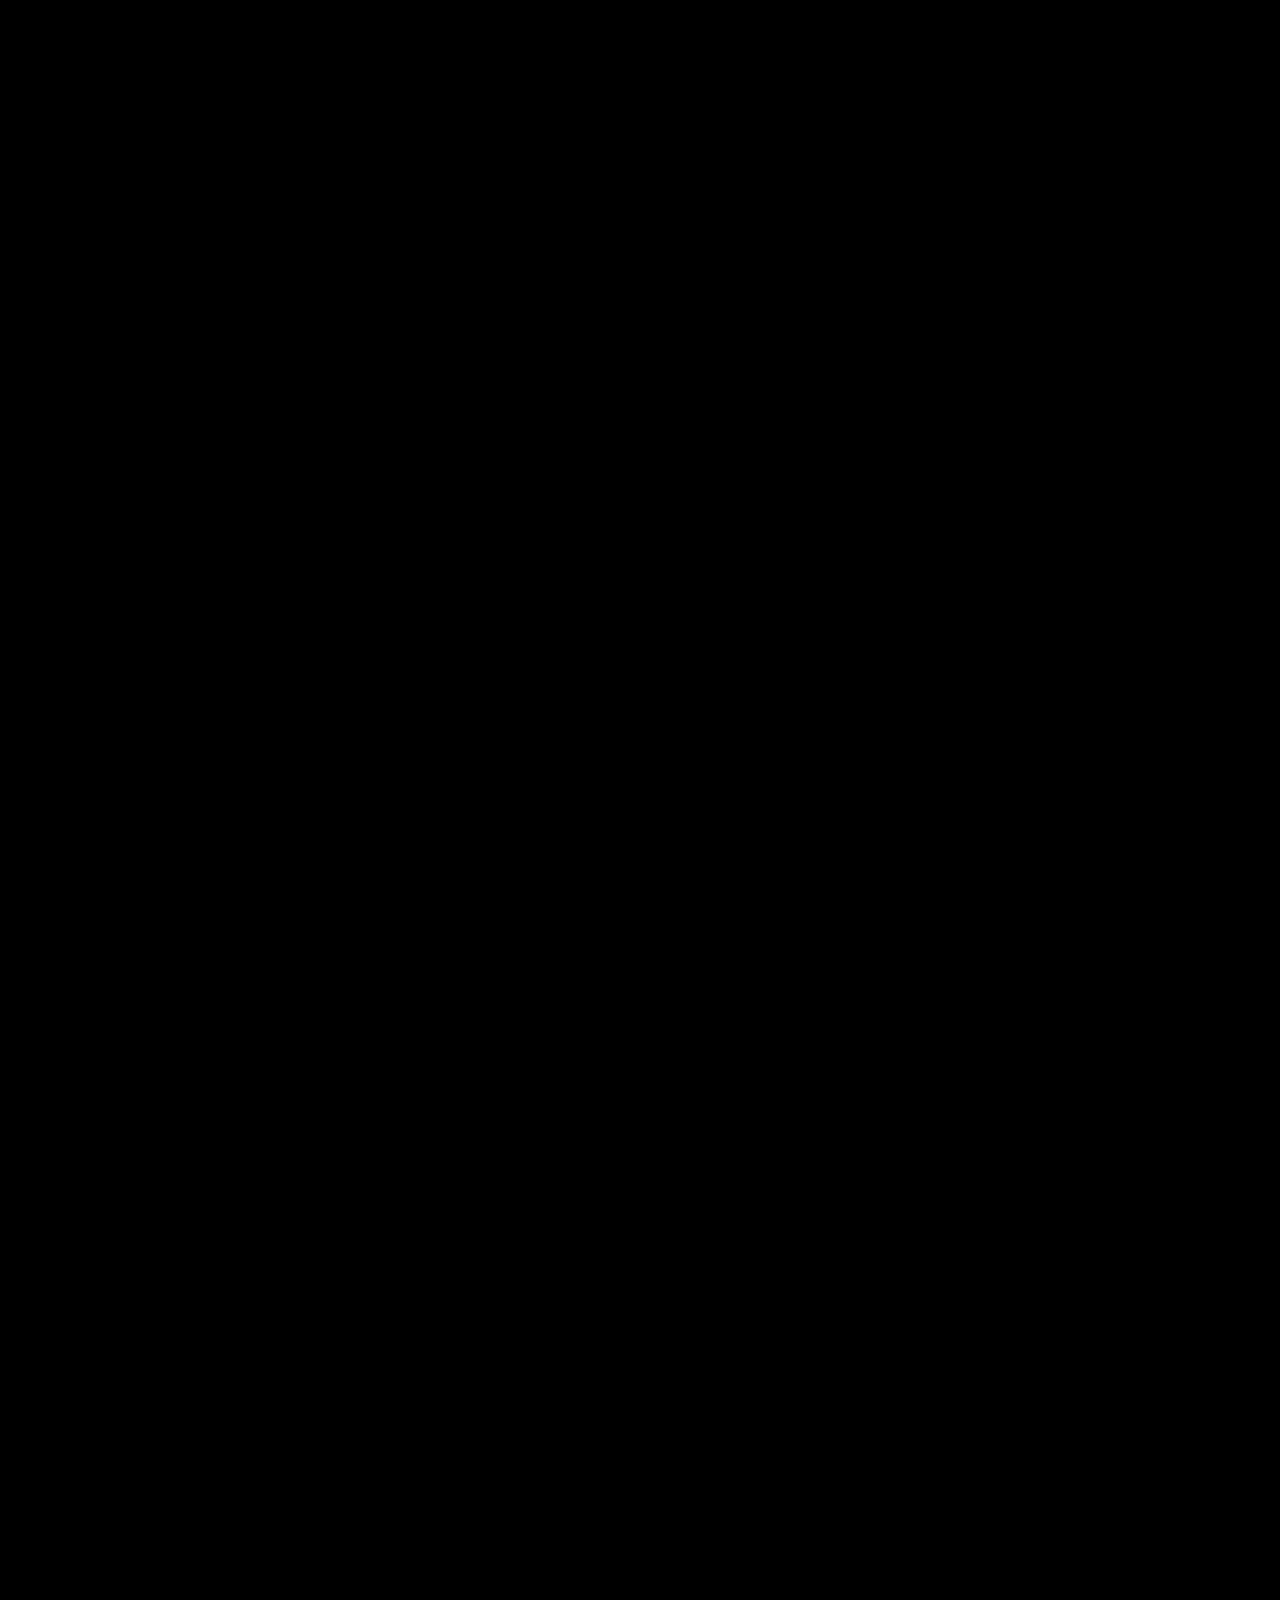
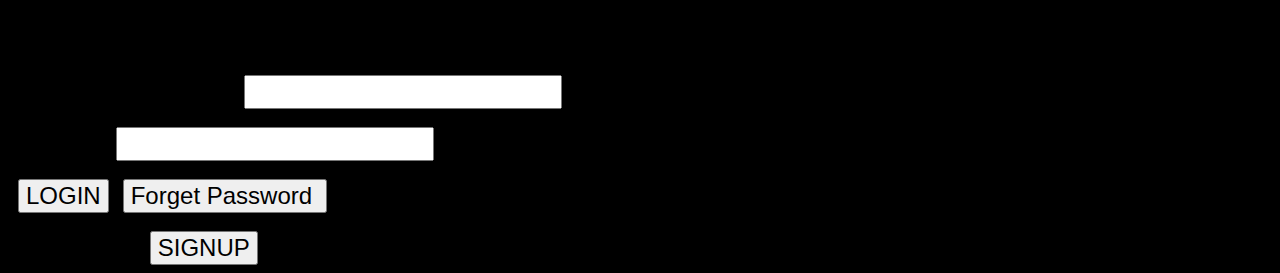
<file: log.html>
<!DOCTYPE html>
<html lang="en">
  <head>
    <meta charset="UTF-8" />
    <meta http-equiv="X-UA-Compatible" content="IE=edge" />
    <meta name="viewport" content="width=device-width, initial-scale=1.0" />
    <title>Login Page</title>
    <!-- CSS only -->
    <link
      href="https://cdn.jsdelivr.net/npm/bootstrap@5.1.3/dist/css/bootstrap.min.css"
      rel="stylesheet"
      integrity="sha384-1BmE4kWBq78iYhFldvKuhfTAU6auU8tT94WrHftjDbrCEXSU1oBoqyl2QvZ6jIW3"
      crossorigin="anonymous"
    />
    <!-- JavaScript Bundle with Popper -->
    <script
      src="https://cdn.jsdelivr.net/npm/bootstrap@5.1.3/dist/js/bootstrap.bundle.min.js"
      integrity="sha384-ka7Sk0Gln4gmtz2MlQnikT1wXgYsOg+OMhuP+IlRH9sENBO0LRn5q+8nbTov4+1p"
      crossorigin="anonymous"
    ></script>
  </head>
  <style>
    body {
      background-color: BLACK;
    }

    .gif {
      background-image: url("https://upgifs.com//img/gifs/l3vR80VeBr8QxgIIo.gif");
      background-size: cover;

      height: 100em;
      padding: 0;
      margin: 0;
    }

    .logincontainer {
      font-family: Georgia, "Times New Roman", Times, serif;

    }

    .loginbtn {
      width: 10%;
      margin: 0px 10px;
    }

    h2 {
      text-align: center;
    }

    input {
      font-size: 24px;
    }
  </style>

  <body>
      <div class="container">
    <div class="gif"></div>
    <div class="logincontainer">
      <h2>Login Page</h2>
      <form action="noaction.php" class="forms1">
        <div>
          Enter Your Mobile Number/EMAIL:<input
            type="text"
            name="Enter Your Mobile Number"
            id="mobile NUmber"
          />
        </div>
        <br />
        <div>
          Enter Password:
          <input type="password" name="Enter Your Password" id="password" />
        </div>
        <br />
        <span class="loginbtn">
          <input type="button" value="LOGIN" />
        </span>
        <span class="Forget Password">
          <input type="button" value="Forget Password " />
        </span>
        <br />
        <br />
        <div class="signup">
          Create New Account: <input type="button" value="SIGNUP" />
        </div>
      </form>
    </div>
      </div>
  </body>
</html>
</file>
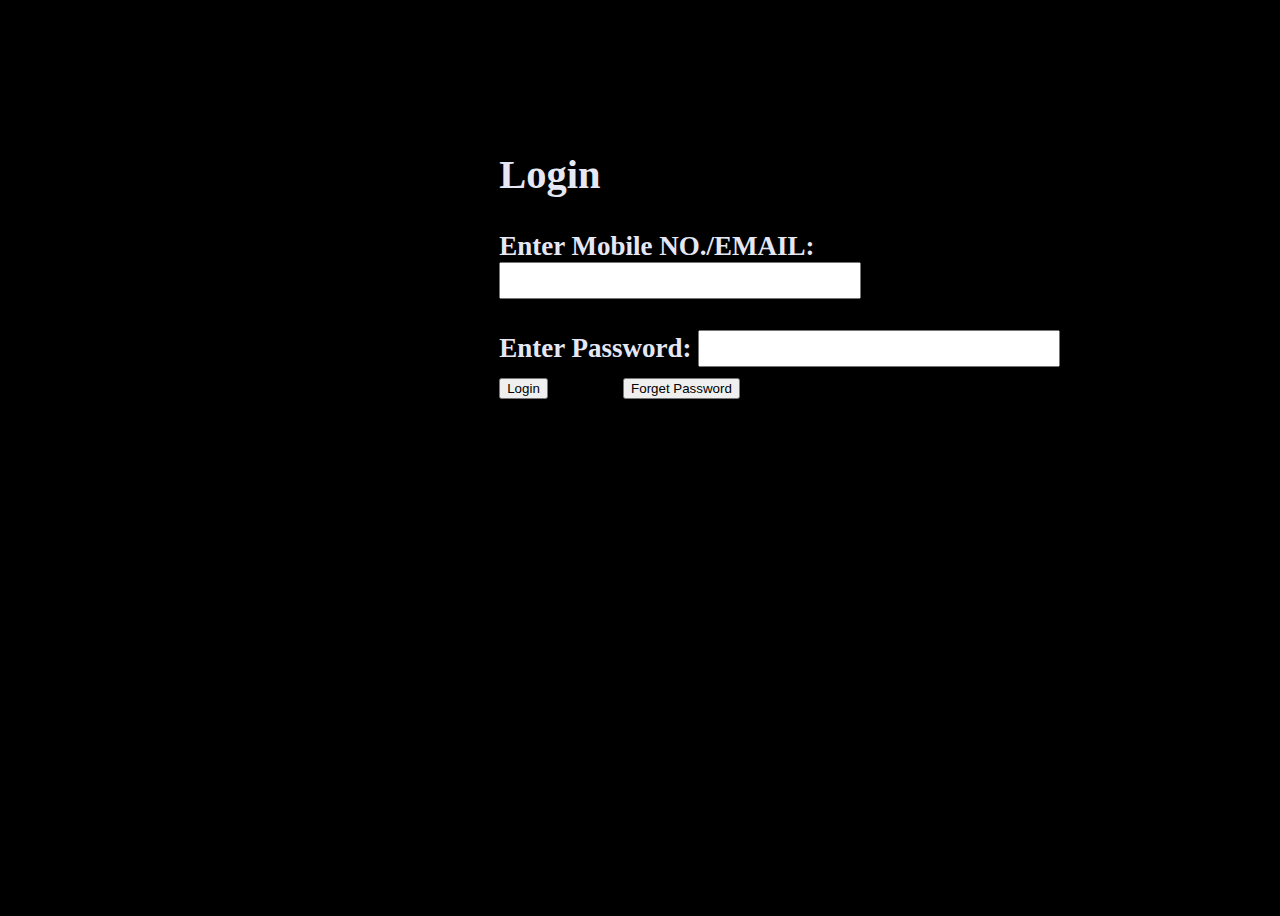
<file: loginpage.html>
<!DOCTYPE html>
<html lang="en">
  <head>
    <link rel="icon" href="favicon-32x32.png">
    <meta charset="UTF-8" />
    <meta http-equiv="X-UA-Compatible" content="IE=edge" />
    <meta name="viewport" content="width=device-width, initial-scale=1.0" />
    <title>Login Page</title>
    <!-- CSS only -->
    <link
      href="https://cdn.jsdelivr.net/npm/bootstrap@5.1.3/dist/css/bootstrap.min.css"
      rel="stylesheet"
      integrity="sha384-1BmE4kWBq78iYhFldvKuhfTAU6auU8tT94WrHftjDbrCEXSU1oBoqyl2QvZ6jIW3"
      crossorigin="anonymous"
    />
  </head>
  <style>
    body {
      background-color: BLACK;
    }

    .gif {
      background-image: url("https://upgifs.com//img/gifs/l3vR80VeBr8QxgIIo.gif");
      background-size: cover;

      height: 100vh;
      padding: 0;
      margin: 0;
    }

    .logincontainer {
      font-family: Georgia, "Times New Roman", Times, serif;
      font-size: 3vh;
      position: absolute;
      top: 13vh;
      left: 39vw;
      /* border: 2px solid rgb(230, 20, 20); */
      width: 47vw;
      /* text-align: center; */
      font-weight: bold;
      color: #e5e7f4;
    }

    .loginbtn {
      width: 10%;
      margin: 0px 10px;
    }

    h2 {
      /* text-align: center; */
    }

    input {
      font-size: 3vh;
    }
    .buttons input {
      background-color: #8bbb7e;
      cursor: pointer;
    }
    #forgetpassword {
      background-color: #8bbb7e;
      position: absolute;
      right: 25vw;
    }
    #loginbtn {
      background-color: #8bbb7e;
      position: absolute;
      right: 39vw;
    }
    #signupbtn input {
      position: absolute;
      right: 23vw;
    }
  </style>

  <body>
    <div class="gif"></div>
    <div class="logincontainer">
      <h2>Login</h2>
      <form action="noaction.php" class="forms1">
        <div>
          Enter Mobile NO./EMAIL:<input
            type="text"
            name="Enter Your Mobile Number"
            id="mobile NUmber"
          />
        </div>
        <br />
        <div>
          Enter Password:
          <input type="password" name="Enter Your Password" id="password" />
        </div>
        <br />
        <br />
        <br />
        <form>
        <button
          class="btn btn-danger"
          style="position: absolute;
          top: 76%;"
          type="submit"
          formaction="socialMediaPage.html"
        >
          Login
        </button>
        <form>
          <button
            class="btn btn-danger"
            style="position: absolute;
            top: 76%;
            right: 60%"
            type="submit"
            formaction="socialMediaPage.html"
          >
            Forget Password
          </button>
        </form>
      </form>
    </div>
  </body>
</html>
</file>
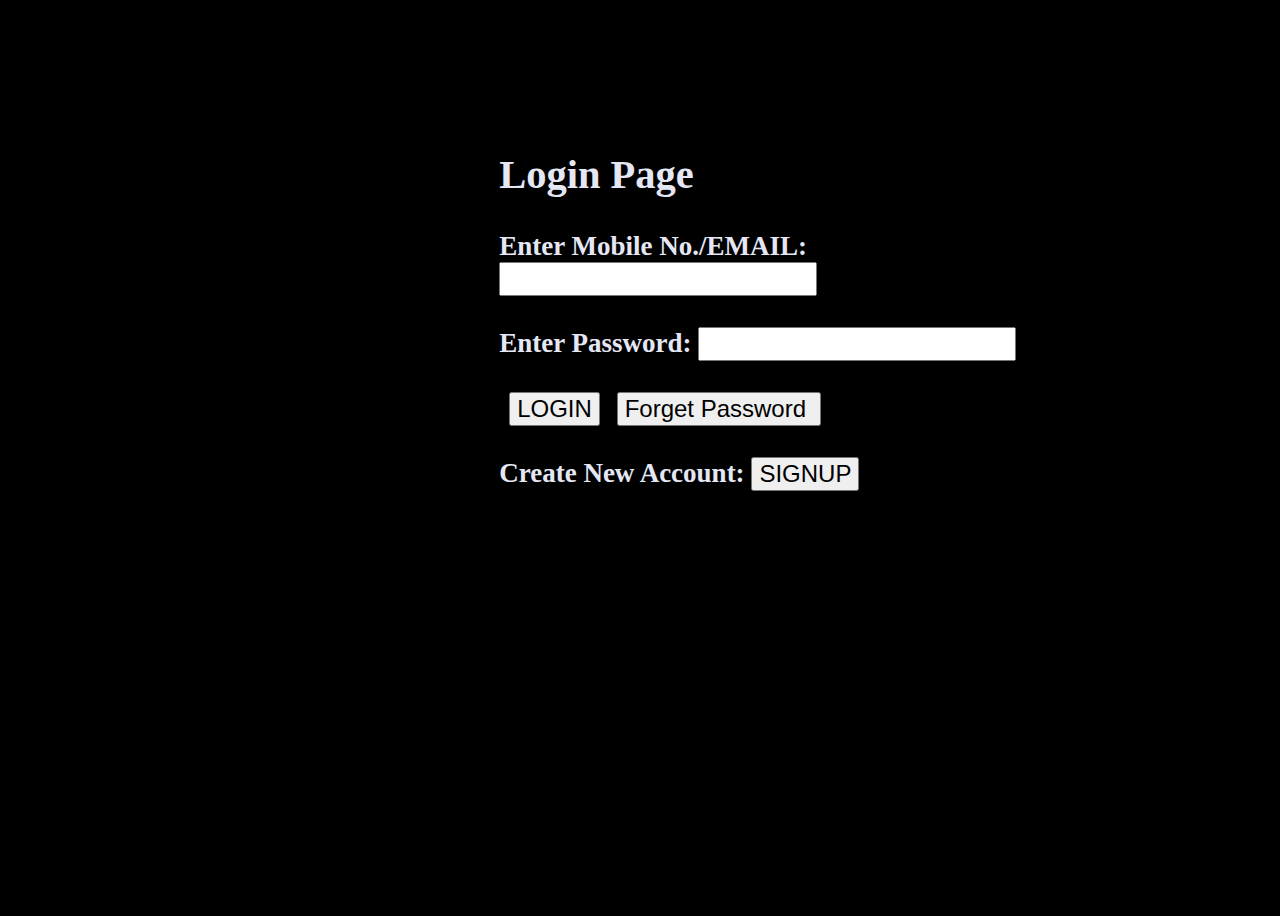
<file: loginpagenew.html>
<!DOCTYPE html>
<html lang="en">
  <head>
    <meta charset="UTF-8" />
    <meta http-equiv="X-UA-Compatible" content="IE=edge" />
    <meta name="viewport" content="width=device-width, initial-scale=1.0" />
    <title>Login Page</title>
  </head>
  <style>
    body {
      background-color: BLACK;
    }

    .gif {
      background-image: url("https://upgifs.com//img/gifs/l3vR80VeBr8QxgIIo.gif");
      background-size: cover;

      height: 100vh;
      padding: 0;
      margin: 0;
    }

    .logincontainer {
      font-family: Georgia, "Times New Roman", Times, serif;
      font-size: 3vh;
      position: absolute;
      top: 13vh;
      left: 39vw;
      /* border: 2px solid rgb(230, 20, 20); */
      width: 47vw;
      /*text-align: center;*/
      font-weight: bold;
      color: #e5e7f4;
    }

    .loginbtn {
      width: 10%;
      margin: 0px 10px;
    }

    input {
      font-size: 24px;
    }
  </style>

  <body>
    <div class="gif"></div>
    <div class="logincontainer">
      <h2>Login Page</h2>
      <form action="noaction.php" class="forms1">
        <div>
          Enter Mobile No./EMAIL:<input
            type="text"
            name="Enter Your Mobile Number"
            id="mobile NUmber"
          />
        </div>
        <br />
        <div>
          Enter Password:
          <input type="password" name="Enter Your Password" id="password" />
        </div>
        <br />
        <span class="loginbtn">
          <input type="button" value="LOGIN" />
        </span>
        <span class="Forget Password">
          <input type="button" value="Forget Password " />
        </span>
        <br />
        <br />
        <div class="signup">
          Create New Account: <input type="button" value="SIGNUP" />
        </div>
      </form>
    </div>
  </body>
</html>
</file>
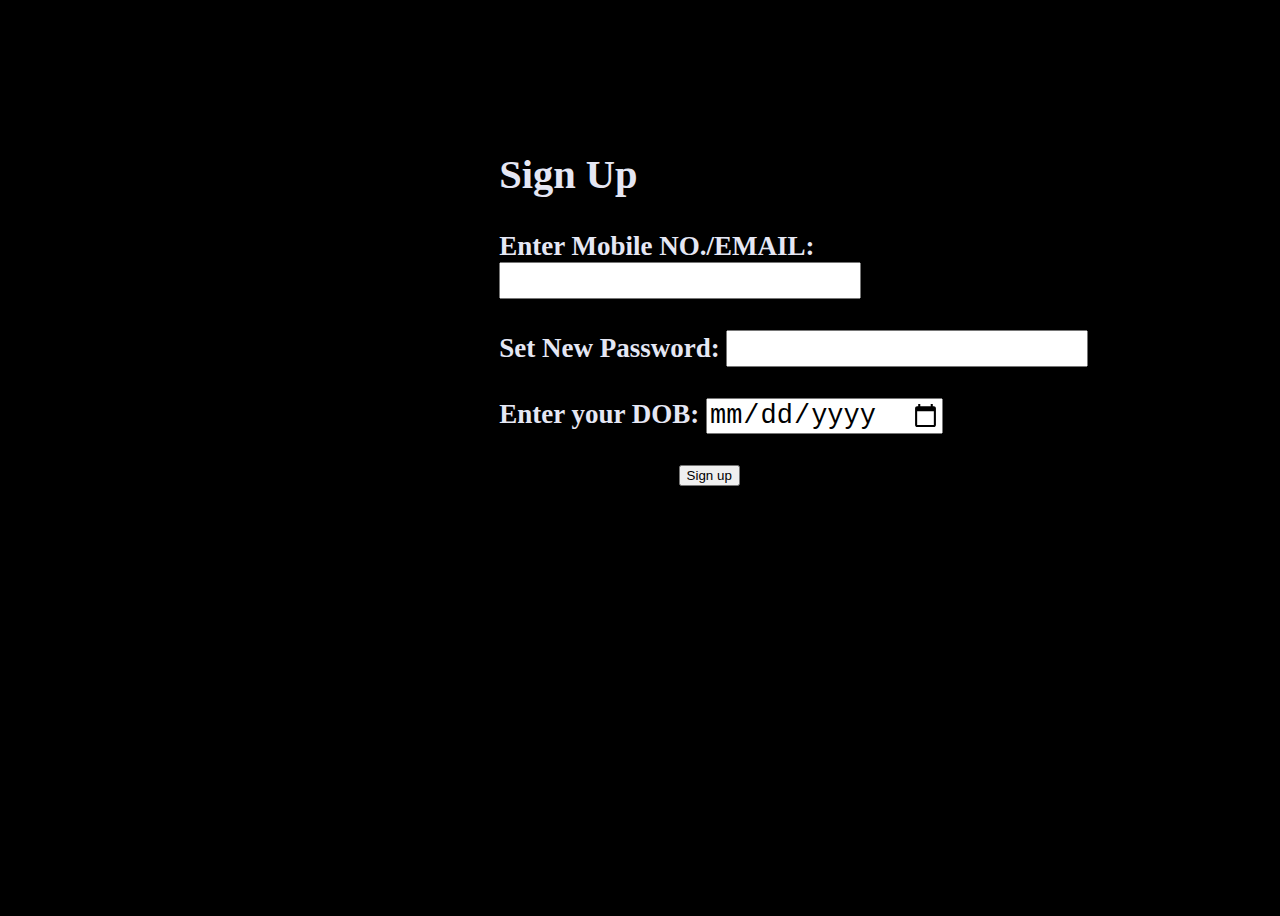
<file: signup.html>
<!DOCTYPE html>
<html lang="en">
<head>
    <link rel="icon" href="favicon-32x32.png">
    <meta charset="UTF-8">
    <meta http-equiv="X-UA-Compatible" content="IE=edge">
    <meta name="viewport" content="width=device-width, initial-scale=1.0">
    <title>SIGN UP</title>
    <link
    href="https://cdn.jsdelivr.net/npm/bootstrap@5.1.3/dist/css/bootstrap.min.css"
    rel="stylesheet"
    integrity="sha384-1BmE4kWBq78iYhFldvKuhfTAU6auU8tT94WrHftjDbrCEXSU1oBoqyl2QvZ6jIW3"
    crossorigin="anonymous"
  />
</head>
<style>
    body{
       background-color: BLACK;
    } 
    .gif{
        background-image: url('https://upgifs.com//img/gifs/l3vR80VeBr8QxgIIo.gif');
         background-size: cover;
         
    
    
    
    height: 100vh;
    width: 100vw;
    

    }
    .signupcontainer{
        font-family: Georgia, 'Times New Roman', Times, serif;
        font-size: 3vh;
        position: absolute;
        top: 13vh;
        left: 39vw;
        /* border: 2px solid black; */
        width: 47vw;
        /* text-align: center; */
        font-weight: bold;
        color: #e5e7f4;
    }
    .signbtn{
        width: 10%;
        margin: 0px 10px;
    }
    h2{
        /* text-align: center; */
    }
    input{
        font-size: 3vh;
    }
    .signbtn input{
        background-color: #8bbb7e;
    }
</style>
<body>
    <div class="gif">
        
    </div>
    <div class="signupcontainer">
    <h2>Sign Up</h2>
    <form action="noaction.php" class="forms1">
        <div>
        Enter Mobile NO./EMAIL:<input type="text" name="Enter Your Mobile Number" id="mobile NUmber">
    </div>
    <br>
    <div>
      Set New Password: <input type="password" name="Enter Your Password" id="password">
    </div>
    <br>
    <div>
       Enter your DOB: <input type="date" name="" id="">
    </div>
    <br>
    <form>
        <button
          class="btn btn-danger"
          style="position: absolute;
          top: 100%;
          right: 60%"
          type="submit"
          formaction="social.html"
        >
          Sign up
        </button>
</form>
</body>
</html>
</file>
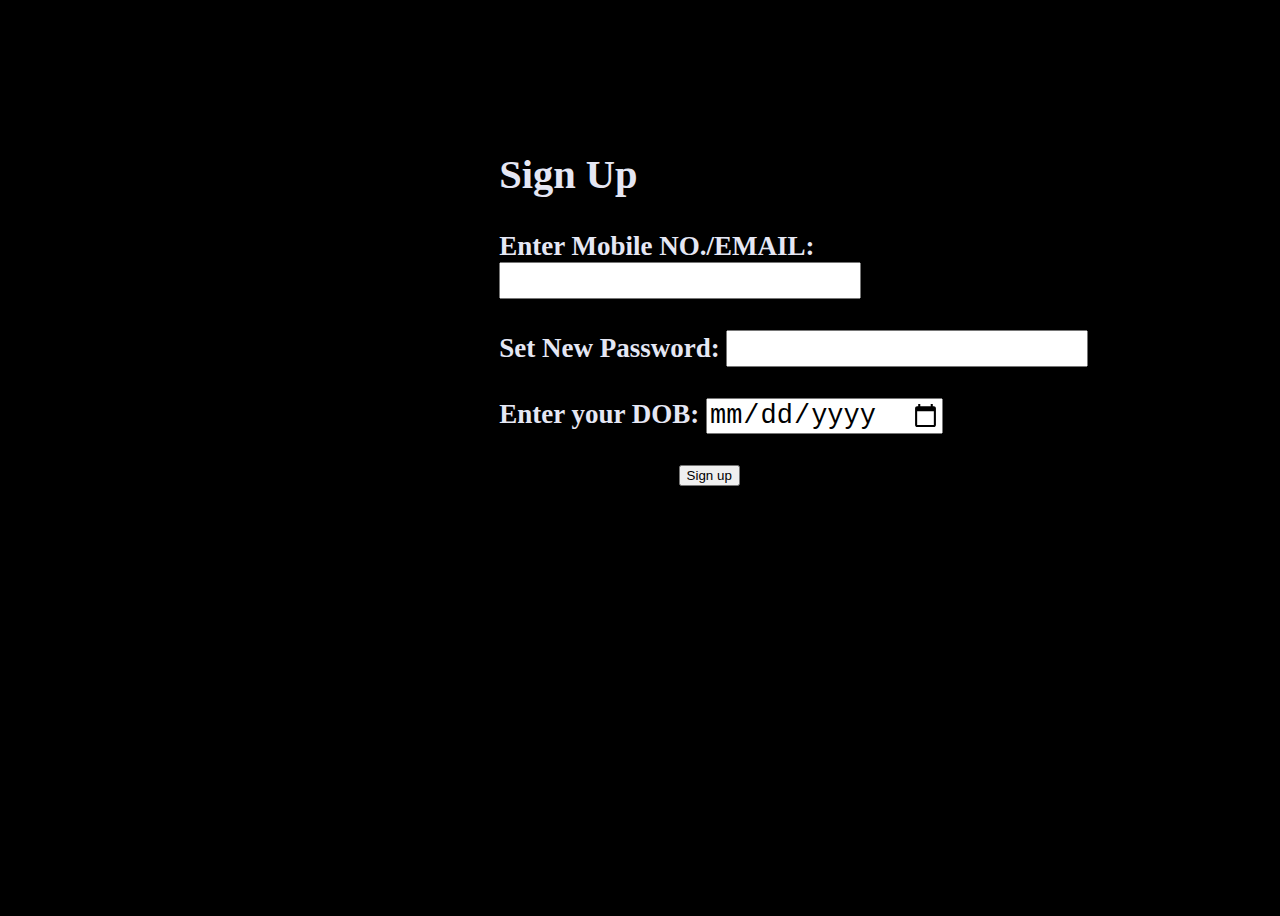
<file: signupPage.html>
<!DOCTYPE html>
<html lang="en">
<head>
    <link rel="icon" href="favicon-32x32.png">
    <meta charset="UTF-8">
    <meta http-equiv="X-UA-Compatible" content="IE=edge">
    <meta name="viewport" content="width=device-width, initial-scale=1.0">
    <title>SIGN UP</title>
    <link
    href="https://cdn.jsdelivr.net/npm/bootstrap@5.1.3/dist/css/bootstrap.min.css"
    rel="stylesheet"
    integrity="sha384-1BmE4kWBq78iYhFldvKuhfTAU6auU8tT94WrHftjDbrCEXSU1oBoqyl2QvZ6jIW3"
    crossorigin="anonymous"
  />
</head>
<style>
    body{
       background-color: BLACK;
    } 
    .gif {
      background-image: url("https://upgifs.com//img/gifs/l3vR80VeBr8QxgIIo.gif");
      background-size: cover;

      height: 100vh;
      padding: 0;
      margin: 0;
    }
    .signupcontainer{
        font-family: Georgia, 'Times New Roman', Times, serif;
        font-size: 3vh;
        position: absolute;
        top: 13vh;
        left: 39vw;
        /* border: 2px solid black; */
        width: 47vw;
        /* text-align: center; */
        font-weight: bold;
        color: #e5e7f4;
    }
    .signbtn{
        width: 10%;
        margin: 0px 10px;
    }
    h2{
        /* text-align: center; */
    }
    input{
        font-size: 3vh;
    }
    .signbtn input{
        background-color: #8bbb7e;
    }
</style>
<body>
    <div class="gif">
        
    </div>
    <div class="signupcontainer">
    <h2>Sign Up</h2>
    <form action="noaction.php" class="forms1">
        <div>
        Enter Mobile NO./EMAIL:<input type="text" name="Enter Your Mobile Number" id="mobile NUmber">
    </div>
    <br>
    <div>
      Set New Password: <input type="password" name="Enter Your Password" id="password">
    </div>
    <br>
    <div>
       Enter your DOB: <input type="date" name="" id="">
    </div>
    <br>
    <form>
        <button
          class="btn btn-danger"
          style="position: absolute;
          top: 100%;
          right: 60%"
          type="submit"
          formaction="socialMediaPage.html"
        >
          Sign up
        </button>
</form>
</body>
</html>
</file>
